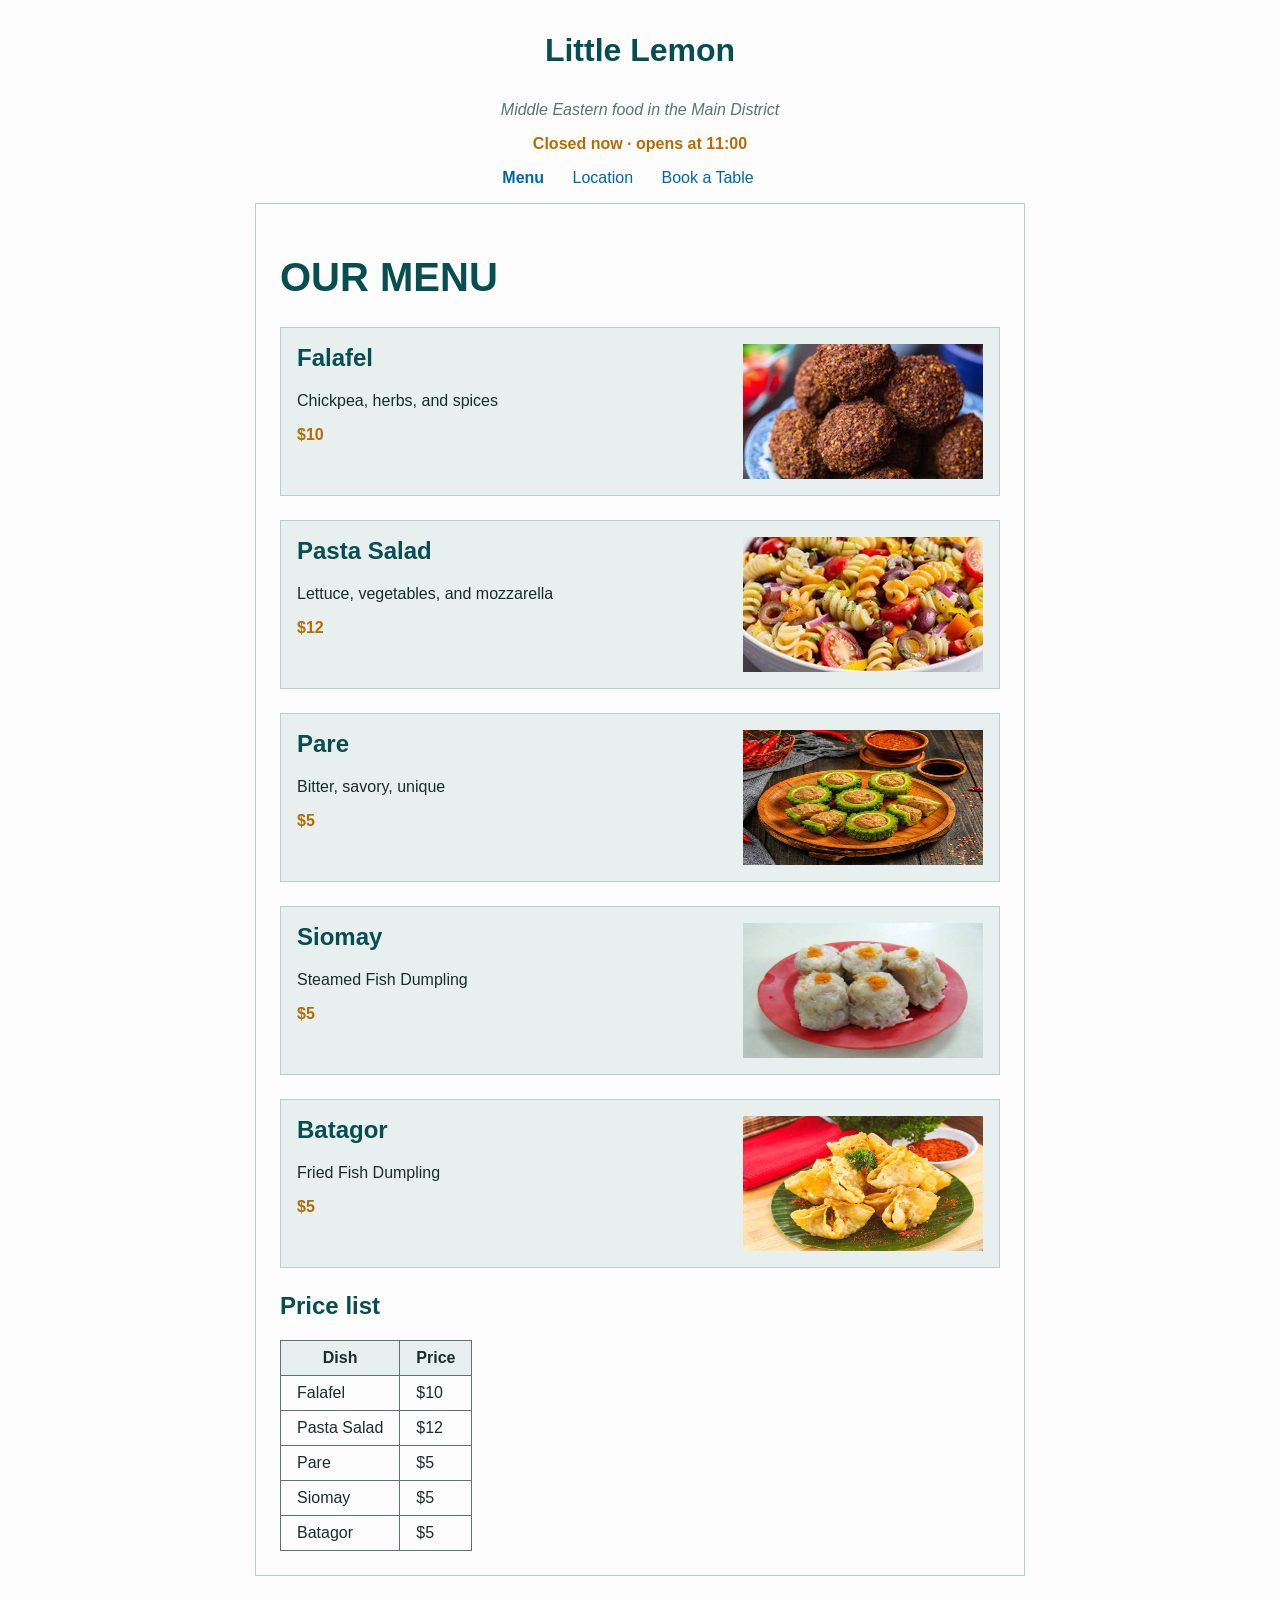
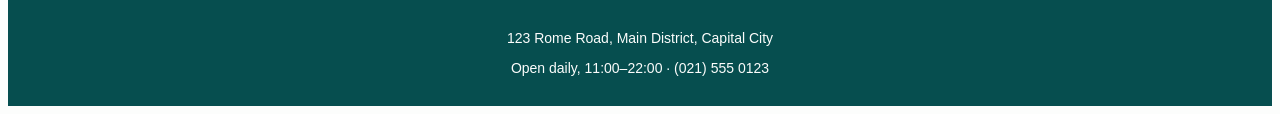
<file: index.html>
<!-- stage 7·4 · slide: s5-check · indicators 2, 6 · end state -->
<!DOCTYPE html>
<html>
  <head>
    <title>Little Lemon</title>
    <meta name="description" content="Middle Eastern food in the Main District.">
    <meta name="author" content="John Doe">
    <link rel="stylesheet" href="style.css">
    <script src="script.js" defer></script>
  </head>
  <body>
    <header>
      <p id="site-name"><a href="index.html">Little Lemon</a></p>
      <p id="tagline">Middle Eastern food in the Main District</p>
      <p id="open-status">Open daily, 11:00–22:00</p>
    </header>

    <nav>
      <ul>
        <li><a href="index.html" class="current">Menu</a></li>
        <li><a href="location.html">Location</a></li>
        <li><a href="book.html">Book a Table</a></li>
      </ul>
    </nav>

    <main>
      <h1>Our Menu</h1>

      <div class="dish">
        <img src="falafel.jpeg" width="240" height="135" alt="A falafel">
        <h2>Falafel</h2>
        <p>Chickpea, herbs, and spices</p>
        <p class="price">$10</p>
      </div>

      <div class="dish">
        <img src="salad.jpeg" width="240" height="135" alt="A pasta salad">
        <h2>Pasta Salad</h2>
        <p>Lettuce, vegetables, and mozzarella</p>
        <p class="price">$12</p>
      </div>

      <div class="dish">
        <img src="Pare.jpg" width="240" height="135" alt="A pasta salad">
        <h2>Pare</h2>
        <p>Bitter, savory, unique</p>
        <p class="price">$5</p>
      </div>

      <div class="dish">
        <img src="siomay.jpg" width="240" height="135" alt="A pasta salad">
        <h2>Siomay</h2>
        <p>Steamed Fish Dumpling</p>
        <p class="price">$5</p>
      </div>

      <div class="dish">
        <img src="Batagor.jpg" width="240" height="135" alt="A pasta salad">
        <h2>Batagor</h2>
        <p>Fried Fish Dumpling</p>
        <p class="price">$5</p>
      </div>

      <h2>Price list</h2>
      <table>
        <tr>
          <th>Dish</th>
          <th>Price</th>
        </tr>
        <tr>
          <td>Falafel</td>
          <td>$10</td>
        </tr>
        <tr>
          <td>Pasta Salad</td>
          <td>$12</td>
        </tr>
        <tr>
          <td>Pare</td>
          <td>$5</td>
        </tr>
        <tr>
          <td>Siomay</td>
          <td>$5</td>
        </tr>
        <tr>
          <td>Batagor</td>
          <td>$5</td>
        </tr>
      </table>
    </main>

    <footer>
      <p>123 Rome Road, Main District, Capital City</p>
      <p>Open daily, 11:00–22:00 · (021) 555 0123</p>
    </footer>
  </body>
</html>
</file>
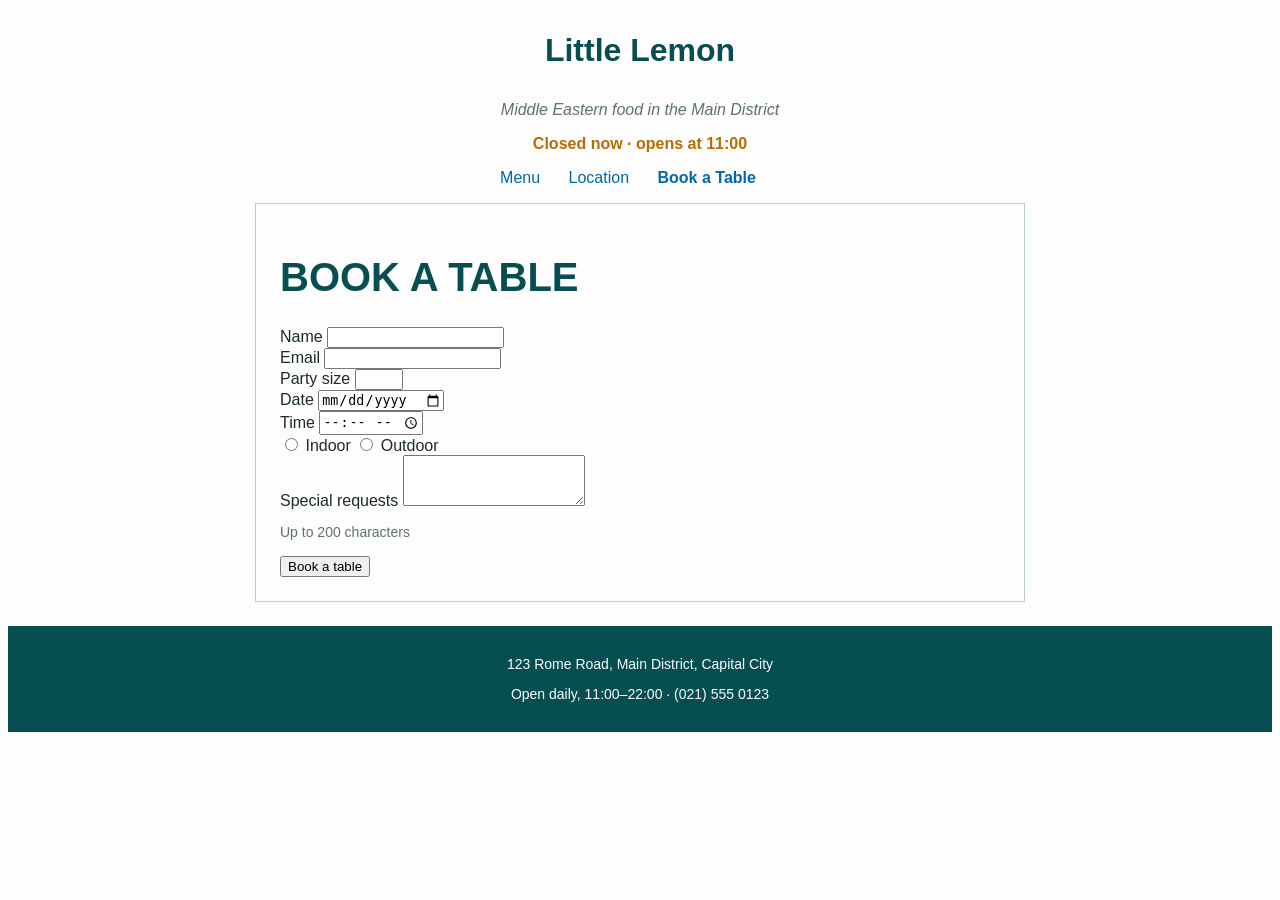
<file: book.html>
<!-- stage 7·4 · slide: s5-check · indicators 2, 6 · end state -->
<!DOCTYPE html>
<html>
  <head>
    <title>Book a Table</title>
    <meta name="description" content="Middle Eastern food in the Main District.">
    <meta name="author" content="John Doe">
    <link rel="stylesheet" href="style.css">
    <script src="script.js" defer></script>
    <script src="book.js" defer></script>
  </head>
  <body>
    <header>
      <p id="site-name"><a href="index.html">Little Lemon</a></p>
      <p id="tagline">Middle Eastern food in the Main District</p>
      <p id="open-status">Open daily, 11:00–22:00</p>
    </header>

    <nav>
      <ul>
        <li><a href="index.html">Menu</a></li>
        <li><a href="location.html">Location</a></li>
        <li><a href="book.html" class="current">Book a Table</a></li>
      </ul>
    </nav>

    <main>
      <h1>Book a Table</h1>
      <form action="/book" method="post">
        <label for="name">Name</label>
        <input type="text" id="name" name="name" required>
        <br>
        <label for="email">Email</label>
        <input type="email" id="email" name="email" required>
        <br>
        <label for="party">Party size</label>
        <input type="number" id="party" name="party" min="1" max="12" required>
        <br>
        <label for="date">Date</label>
        <input type="date" id="date" name="date" required>
        <br>
        <label for="time">Time</label>
        <input type="time" id="time" name="time" min="11:00" max="21:00" required>
        <br>
        <input type="radio" id="indoor" name="seating" value="indoor">
        <label for="indoor">Indoor</label>
        <input type="radio" id="outdoor" name="seating" value="outdoor">
        <label for="outdoor">Outdoor</label>
        <br>
        <p id="seating-note" hidden>Outdoor tables are not covered. If it rains, we will seat you inside.</p>
        <label for="requests">Special requests</label>
        <textarea id="requests" name="requests" rows="3" maxlength="200"></textarea>
        <p id="requests-count">Up to 200 characters</p>
        <p id="form-message"></p>
        <input type="submit" value="Book a table">
      </form>
    </main>

    <footer>
      <p>123 Rome Road, Main District, Capital City</p>
      <p>Open daily, 11:00–22:00 · (021) 555 0123</p>
    </footer>
  </body>
</html>
</file>
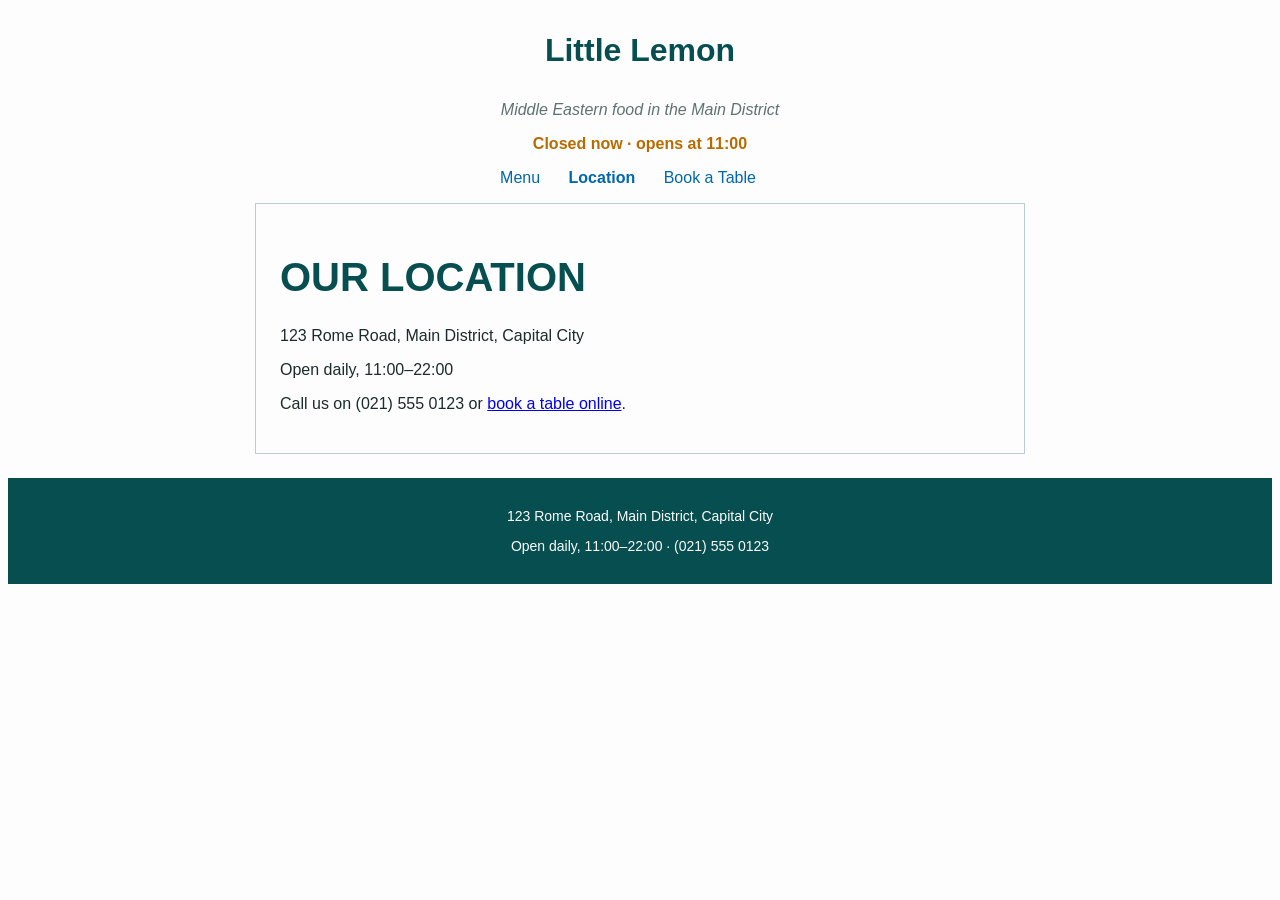
<file: location.html>
<!-- stage 7·4 · slide: s5-check · indicators 2, 6 · end state -->
<!DOCTYPE html>
<html>
  <head>
    <title>Our Location</title>
    <meta name="description" content="Middle Eastern food in the Main District.">
    <meta name="author" content="John Doe">
    <link rel="stylesheet" href="style.css">
    <script src="script.js" defer></script>
  </head>
  <body>
    <header>
      <p id="site-name"><a href="index.html">Little Lemon</a></p>
      <p id="tagline">Middle Eastern food in the Main District</p>
      <p id="open-status">Open daily, 11:00–22:00</p>
    </header>

    <nav>
      <ul>
        <li><a href="index.html">Menu</a></li>
        <li><a href="location.html" class="current">Location</a></li>
        <li><a href="book.html">Book a Table</a></li>
      </ul>
    </nav>

    <main>
      <h1>Our Location</h1>
      <p>123 Rome Road, Main District, Capital City</p>
      <p>Open daily, 11:00–22:00</p>
      <p>Call us on (021) 555 0123 or <a href="book.html">book a table online</a>.</p>
    </main>

    <footer>
      <p>123 Rome Road, Main District, Capital City</p>
      <p>Open daily, 11:00–22:00 · (021) 555 0123</p>
    </footer>
  </body>
</html>
</file>
<file: style.css>
/* stage 7·4 · slide: s5-check · indicators 2, 6 · end state */
/* Little Lemon — style.css
   Built in class order. Each block is added on one deck section. */

/* ===== 1. A first rule: element selectors (§2) ===== */

body {
  font-family: "Helvetica Neue", Arial, sans-serif;
  color: #1C2B2B;
  background-color: #FCFDFC;
}

h1 {
  color: #064E4F;
}

h2 {
  color: #064E4F;
}

/* ===== 2. Selectors: id, class, descendant, child, :hover (§2) ===== */

#site-name {
  font-size: 32px;
  font-weight: bold;
}

#tagline {
  color: #5F7171;
  font-style: italic;
}

.price {
  font-weight: bold;
  color: #B86B00;
}

header a {
  color: #064E4F;
  text-decoration: none;
}

nav > ul > li > a {
  color: #0067AC;
  text-decoration: none;
}

nav a:hover {
  text-decoration: underline;
}

a.current {
  font-weight: bold;
}

/* ===== 3. Colour and text (§3) ===== */

h1 {
  font-size: 40px;
  text-transform: uppercase;
}

footer {
  color: #FCFDFC;
  background-color: #064E4F;
  font-size: 14px;
}

/* ===== 4. Box model (§4) ===== */

main {
  width: 720px;
  padding: 24px;
  border: 1px solid #B9CECE;
}

.dish {
  min-height: 135px;
  padding: 16px;
  margin-bottom: 24px;
  border: 1px solid #B9CECE;
  background-color: #E8EFEF;
}

table, th, td {
  border: 1px solid #5F7171;
  border-collapse: collapse;
}

th, td {
  padding: 8px 16px;
}

th {
  background-color: #E8EFEF;
}

footer {
  padding: 16px 24px;
}

/* ===== 5. Document flow and alignment (§5) ===== */

nav ul {
  list-style: none;
  padding: 0px;
}

nav li {
  display: inline;
  margin-right: 24px;
}

main {
  margin-left: auto;
  margin-right: auto;
  margin-bottom: 24px;
}

header {
  text-align: center;
}

nav {
  text-align: center;
}

.dish img {
  float: right;
  margin-left: 16px;
  margin-bottom: 8px;
}

.dish h2 {
  margin-top: 0px;
}

footer {
  text-align: center;
}

/* ===== 6. States and messages set by script (Week 5) ===== */

.open {
  color: #064E4F;
  font-weight: bold;
}

.closed {
  color: #B86B00;
  font-weight: bold;
}

#seating-note, #requests-count {
  color: #5F7171;
  font-size: 14px;
}

#form-message {
  color: #B86B00;
  font-weight: bold;
}
</file>
